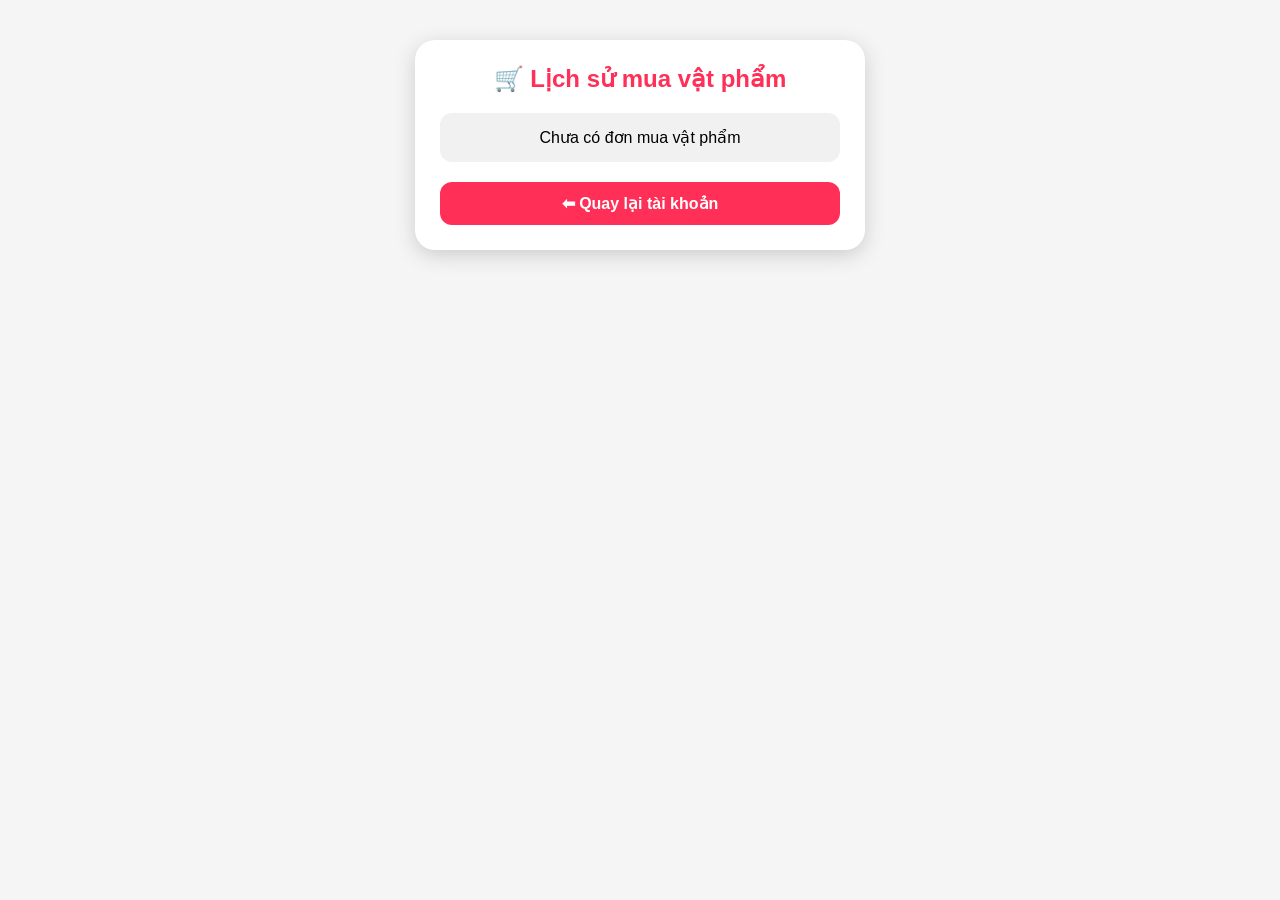
<file: history-buy.html>
<!DOCTYPE html>
<html lang="vi">

<head>

<meta charset="UTF-8">
<meta name="viewport" content="width=device-width, initial-scale=1.0">

<title>Lịch sử mua | Bin GAG2 Shop</title>


<style>

*{
margin:0;
padding:0;
box-sizing:border-box;
font-family:Arial,sans-serif;
}


body{

background:#f5f5f5;

}


.box{

width:90%;
max-width:450px;

background:white;

margin:40px auto;

padding:25px;

border-radius:20px;

box-shadow:0 5px 20px #ccc;

text-align:center;

}


h2{

color:#ff2f57;

margin-bottom:20px;

}


.item{

background:#f1f1f1;

padding:15px;

border-radius:12px;

margin-top:10px;

}


a{

display:block;

margin-top:20px;

background:#ff2f57;

color:white;

padding:12px;

border-radius:12px;

text-decoration:none;

font-weight:bold;

}


</style>

</head>


<body>


<div class="box">


<h2>🛒 Lịch sử mua vật phẩm</h2>


<div class="item">

Chưa có đơn mua vật phẩm

</div>


<a href="account.html">

⬅ Quay lại tài khoản

</a>


</div>


</body>

</html>
</file>
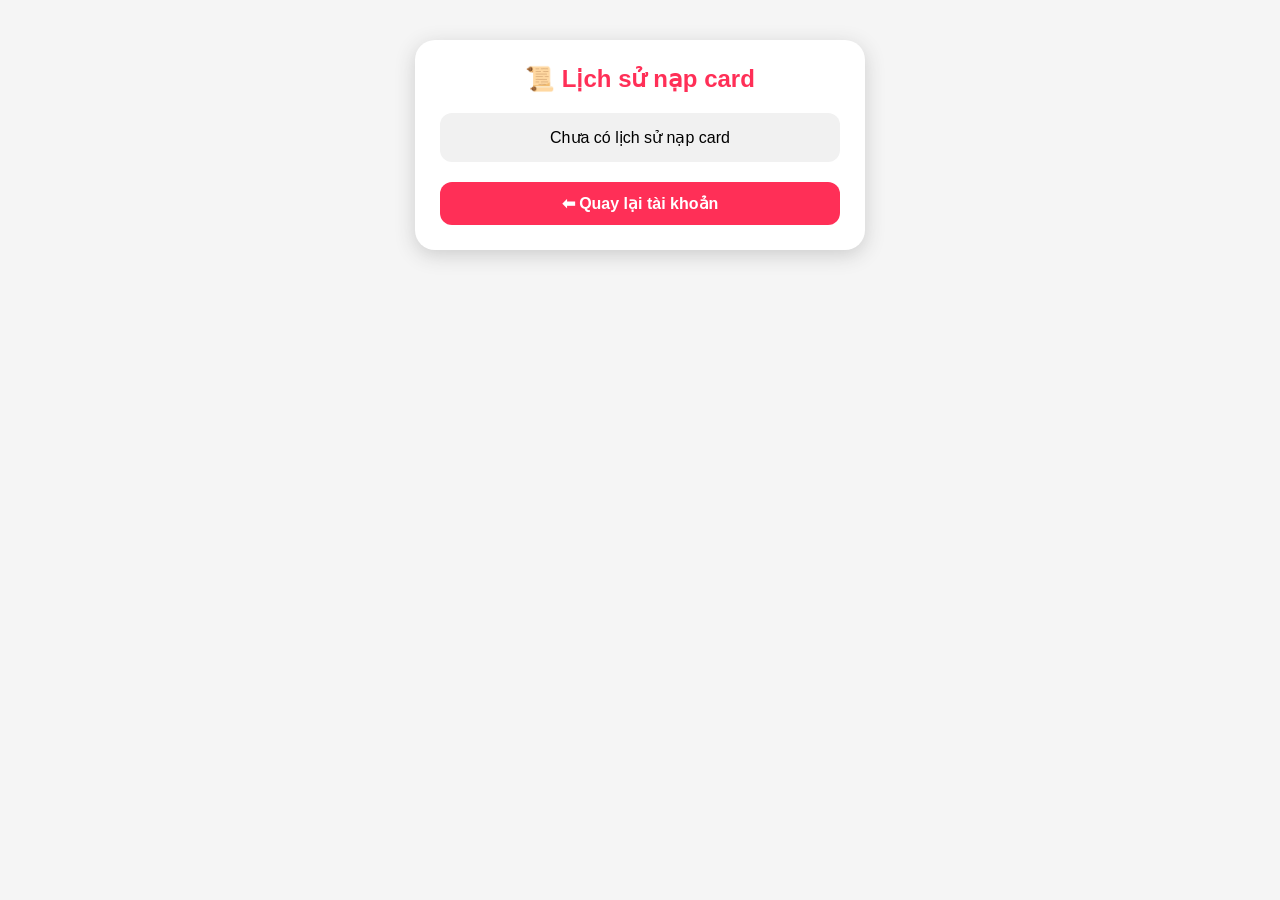
<file: history-card.html>
<!DOCTYPE html>
<html lang="vi">

<head>

<meta charset="UTF-8">
<meta name="viewport" content="width=device-width, initial-scale=1.0">

<title>Lịch sử nạp card | Bin GAG2 Shop</title>

<style>

*{
margin:0;
padding:0;
box-sizing:border-box;
font-family:Arial,sans-serif;
}


body{

background:#f5f5f5;

}


.box{

width:90%;
max-width:450px;

background:white;

margin:40px auto;

padding:25px;

border-radius:20px;

box-shadow:0 5px 20px #ccc;

text-align:center;

}


h2{

color:#ff2f57;

margin-bottom:20px;

}


.item{

background:#f1f1f1;

padding:15px;

border-radius:12px;

margin-top:10px;

}


a{

display:block;

margin-top:20px;

background:#ff2f57;

color:white;

padding:12px;

border-radius:12px;

text-decoration:none;

font-weight:bold;

}

</style>

</head>


<body>


<div class="box">


<h2>📜 Lịch sử nạp card</h2>


<div class="item">

Chưa có lịch sử nạp card

</div>


<a href="account.html">

⬅ Quay lại tài khoản

</a>


</div>


</body>

</html>
</file>
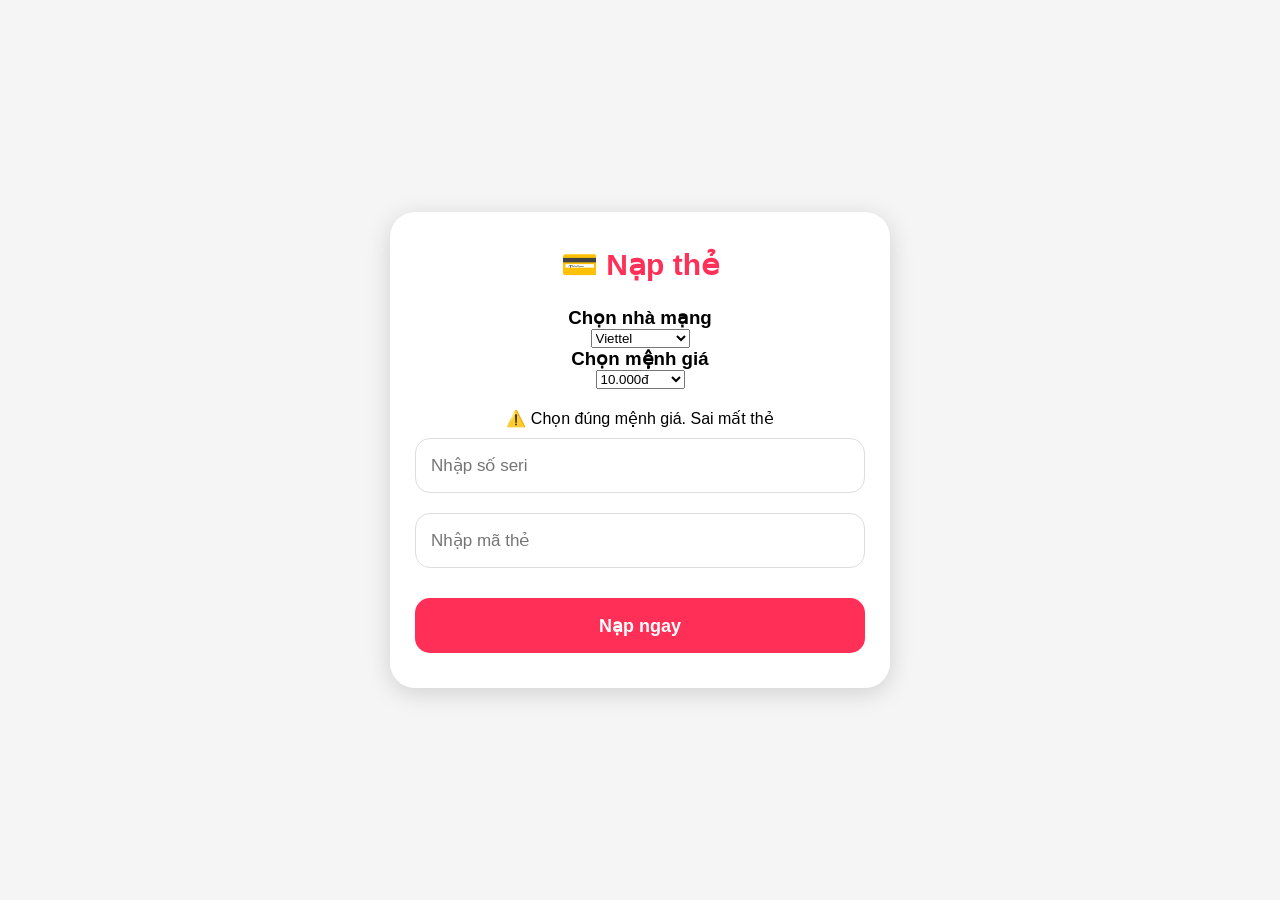
<file: napthe.html>
<!DOCTYPE html>
<html lang="vi">
<head>
<meta charset="UTF-8">
<meta name="viewport" content="width=device-width, initial-scale=1.0">
<title>Nạp thẻ | Binshopgrow</title>
<link rel="stylesheet" href="style.css">
</head>

<body>

<div class="box">

<h1>💳 Nạp thẻ</h1>

<h3>Chọn nhà mạng</h3>

<select id="cardType">
<option>Viettel</option>
<option>Vinaphone</option>
<option>Mobifone</option>
<option>Vietnamobile</option>
<option>Zing</option>
<option>Gate</option>
<option>Garena</option>
</select>


<h3>Chọn mệnh giá</h3>

<select id="cardMoney">
<option>10.000đ</option>
<option>20.000đ</option>
<option>30.000đ</option>
<option>50.000đ</option>
<option>100.000đ</option>
<option>200.000đ</option>
<option>300.000đ</option>
<option>500.000đ</option>
<option>1.000.000đ</option>
</select>


<p class="note">
⚠️ Chọn đúng mệnh giá. Sai mất thẻ
</p>


<input id="seri" placeholder="Nhập số seri">

<input id="code" placeholder="Nhập mã thẻ">


<button onclick="napThe()">
Nạp ngay
</button>


</div>


<script>
function napThe(){

alert("Đã gửi yêu cầu nạp thẻ. Vui lòng chờ duyệt!");

}
</script>


</body>
</html>
</file>
<file: style.css>
*{
margin:0;
padding:0;
box-sizing:border-box;
font-family:Arial,sans-serif;
}


body{
min-height:100vh;
background:#f5f5f5;

display:flex;
justify-content:center;
align-items:center;

padding:20px;
}


.box{

width:100%;
max-width:500px;

background:white;

padding:35px 25px;

border-radius:25px;

box-shadow:0 5px 25px rgba(0,0,0,.15);

text-align:center;

}


.box h1{

font-size:30px;

color:#ff2f57;

margin-bottom:25px;

}


.box input{

width:100%;

height:55px;

padding:15px;

margin:10px 0;

border:1px solid #ddd;

border-radius:15px;

font-size:17px;

}


.box button{

width:100%;

height:55px;

margin-top:20px;

border:none;

border-radius:15px;

background:#ff2f57;

color:white;

font-size:18px;

font-weight:bold;

}


.box p{

margin-top:20px;

font-size:16px;

}


.box a{

color:#ff2f57;

font-size:17px;

font-weight:bold;

text-decoration:none;

}
</file>
